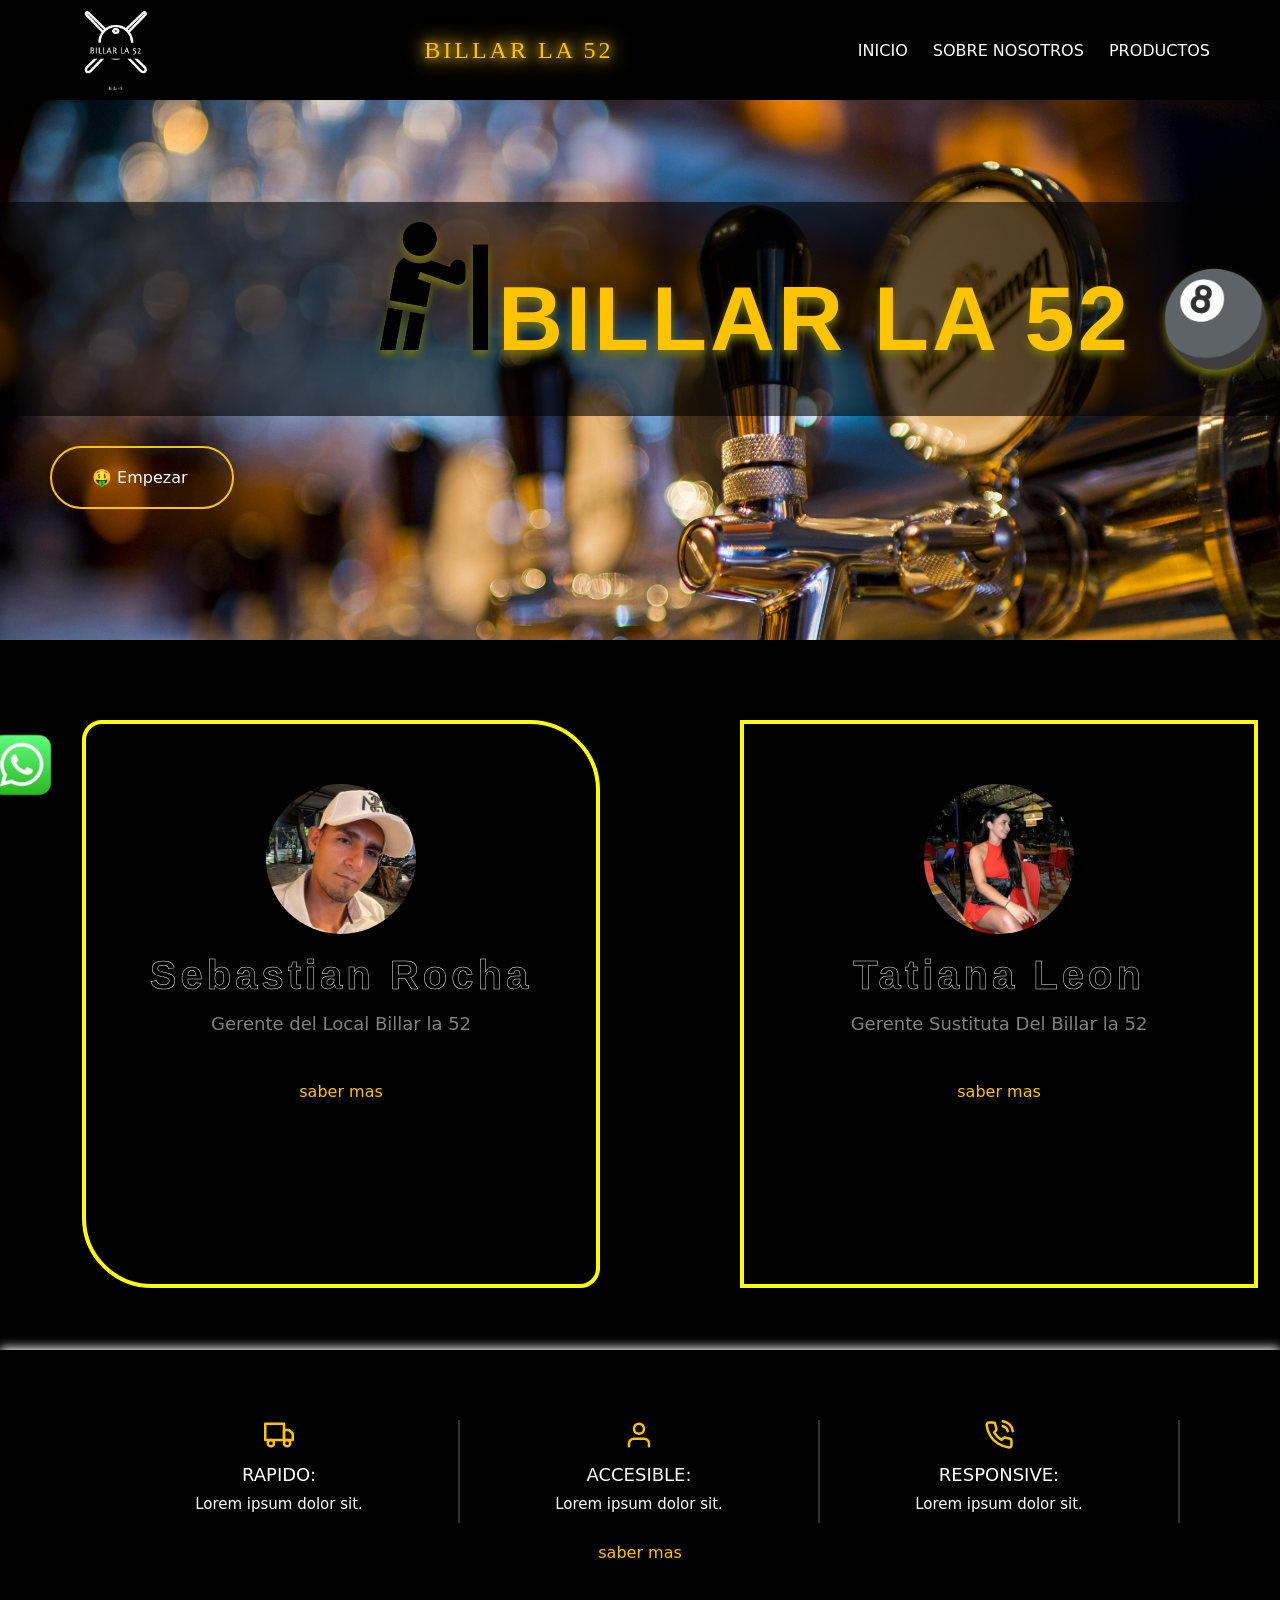
<file: pagina-principal.html>
<!DOCTYPE html>
<html lang="en">
<head>
    <meta charset="UTF-8">
    <meta name="viewport" content="width=device-width, initial-scale=1.0">
    <link rel="stylesheet" href="css/pagina-principal.css">
 


    <title>corporacion</title>
</head>
<body>


    <header>
    <img class="logo-png" src="imagenes/logo.png" alt="">
    <h2 class="logo">BILLAR LA 52 </h2>
    <input type="checkbox" id="check">
    <label for="check" class="mostrar-menu">
    &#8801
    </label>
    <nav class="menu">
        <a href="#">inicio</a>
        <a href="#">sobre nosotros </a>
        <a href="productos.html">productos</a>
        <label for="check" class="esconder-menu">
            &#215
        </label>
    </nav>
</header>
<section id="banner">
    <div class="contenido-banner">
        <h3><span> <img src="imagenes/empujar.png" alt="">BILLAR LA 52 🎱</span></h3>
        <a href="https://wondrous-biscuit-e7733f.netlify.app/" class="boton-empezar">🤑 Empezar</a>
    </div>
</section>


<section id="personas">

    <div class="whatsapp">
        <a href="#"><img src="imagenes/wha.png" alt="WhatsApp"></a>
    </div>

    <div class="cont-cartas">
        <div class="carta1">
    <div>
        <img src="imagenes/sebastian gerente.jpeg" alt="">
        <h4>Sebastian Rocha</h4>
        <p>Gerente del Local Billar la 52</p>
            <a href="#" class="boton-saber-mas">saber mas</a>
    </div>
</div>
<div class="carta2">
    <div>
        <img src="imagenes/gerente 2.jpeg" alt="">
        <h4>Tatiana Leon</h4>
        <p>Gerente Sustituta Del Billar la 52</p>
            <a href="#" class="boton-saber-mas">saber mas</a>
    </div>
    
</div>
</div>

    
</section>

<section id="iconos">
<div id="contenido-iconos">
    <div>
<svg xmlns="http://www.w3.org/2000/svg" width="30" height="30" viewBox="0 0 24 24" fill="none" stroke="currentColor" stroke-width="2" stroke-linecap="round" stroke-linejoin="round" class="feather feather-truck"><rect x="1" y="3" width="15" height="13"></rect>
    <polygon points="16 8 20 8 23 11 23 16 16 16 16 8"></polygon><circle cx="5.5" cy="18.5" r="2.5"></circle><circle cx="18.5" cy="18.5" r="2.5"></circle></svg>
<h4> RAPIDO: </h4>
<P>Lorem ipsum dolor sit.</P>

</div>


<div>
    <svg xmlns="http://www.w3.org/2000/svg" width="30" height="30" viewBox="0 0 24 24" fill="none" stroke="currentColor" stroke-width="2" stroke-linecap="round" stroke-linejoin="round" class="feather feather-user">
        <path d="M20 21v-2a4 4 0 0 0-4-4H8a4 4 0 0 0-4 4v2"></path><circle cx="12" cy="7" r="4"></circle></svg>
    
        <h4> ACCESIBLE: </h4>
        <P>Lorem ipsum dolor sit.</P>
        
    
    </div>

    <div>

        <svg xmlns="http://www.w3.org/2000/svg" width="30" height="30" viewBox="0 0 24 24" fill="none" stroke="currentColor" stroke-width="2" stroke-linecap="round" stroke-linejoin="round" class="feather feather-phone-call">
            <path d="M15.05 5A5 5 0 0 1 19 8.95M15.05 1A9 9 0 0 1 23 8.94m-1 7.98v3a2 2 0 0 1-2.18 2 19.79 19.79 0 0 1-8.63-3.07 19.5 19.5 0 0 1-6-6 19.79 19.79 0 0 1-3.07-8.67A2 2 0 0 1 4.11 2h3a2 2 0 0 1 2 1.72 12.84 12.84 0 0 0 .7 2.81 2 2 0 0 1-.45 2.11L8.09 9.91a16 16 0 0 0 6 6l1.27-1.27a2 2 0 0 1 2.11-.45 12.84 12.84 0 0 0 2.81.7A2 2 0 0 1 22 16.92z"></path></svg>
        
            <h4> RESPONSIVE: </h4>
            <P>Lorem ipsum dolor sit.</P>
            
        
        
        </div>
        </div>

        <div class="boton-iconos">
            <a href="#" class="boton">saber mas</a>
        </div>

        </section>
</body>
</html>
</file>
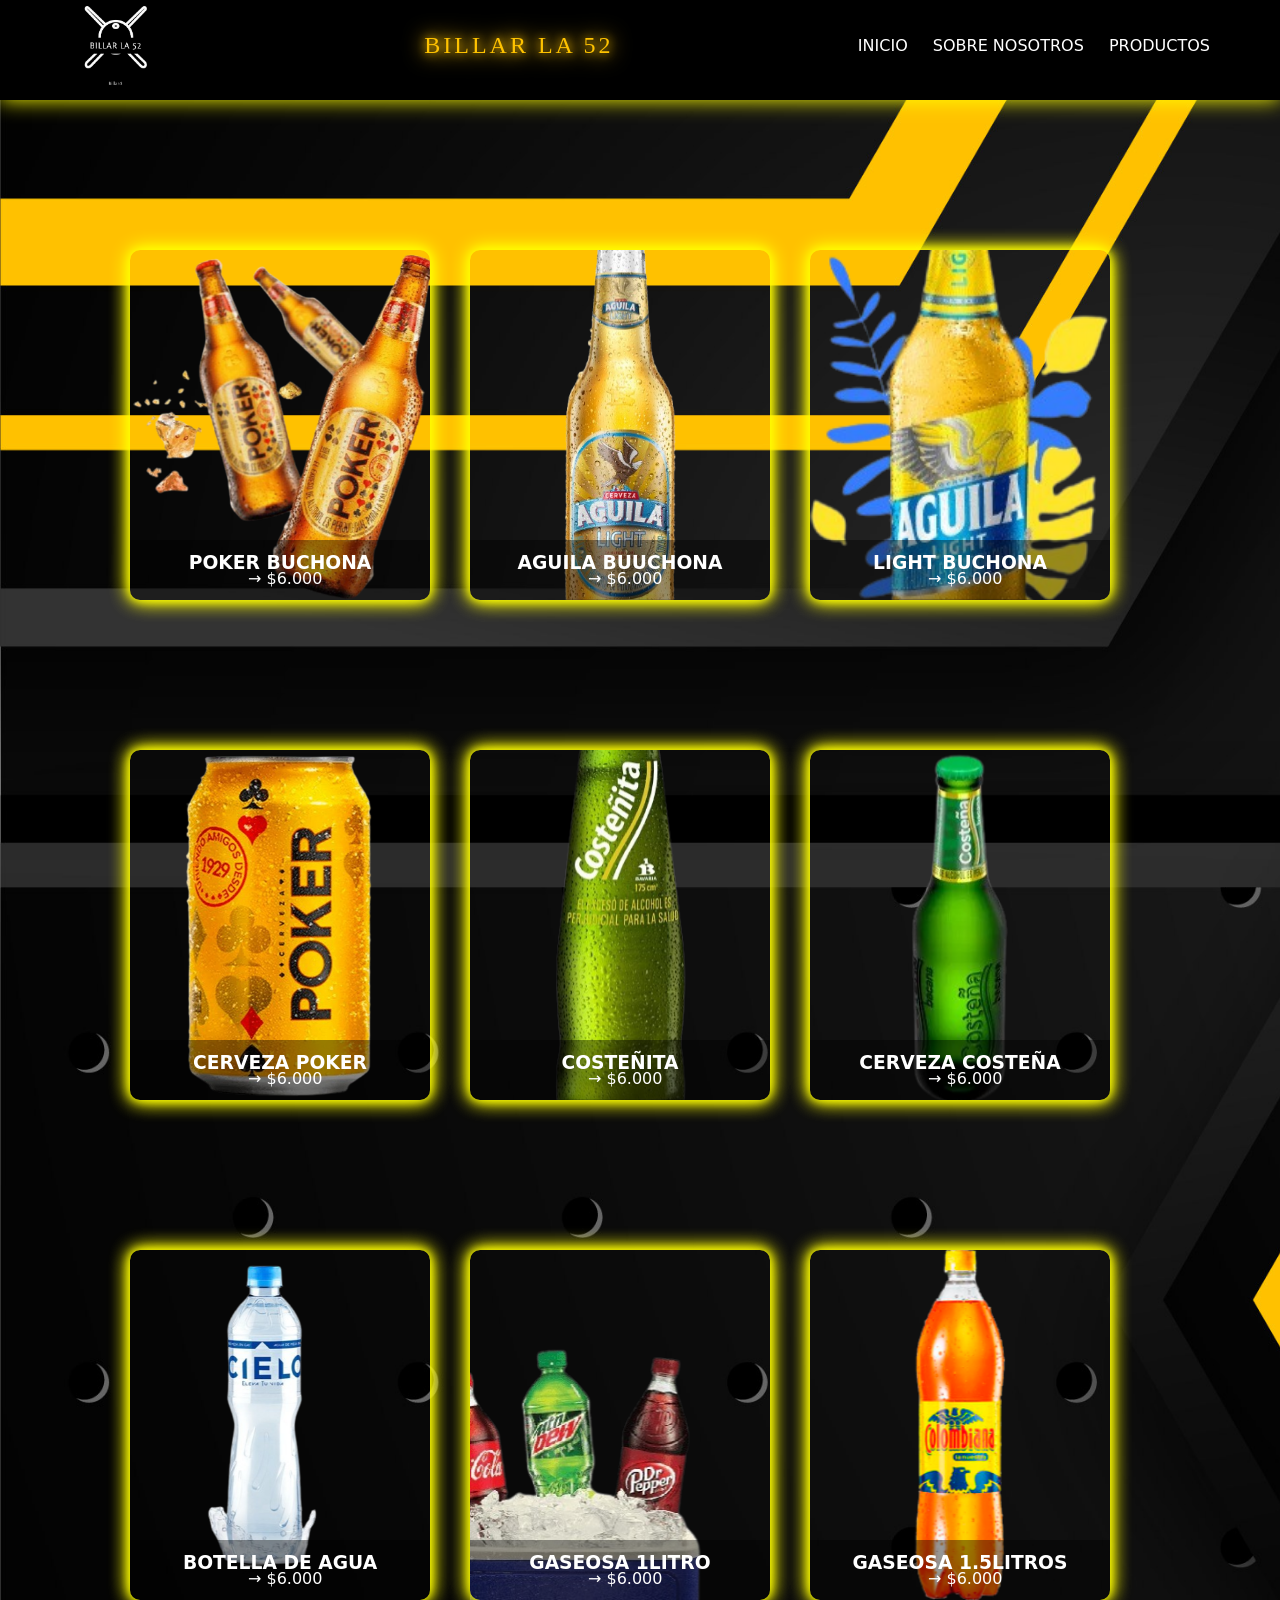
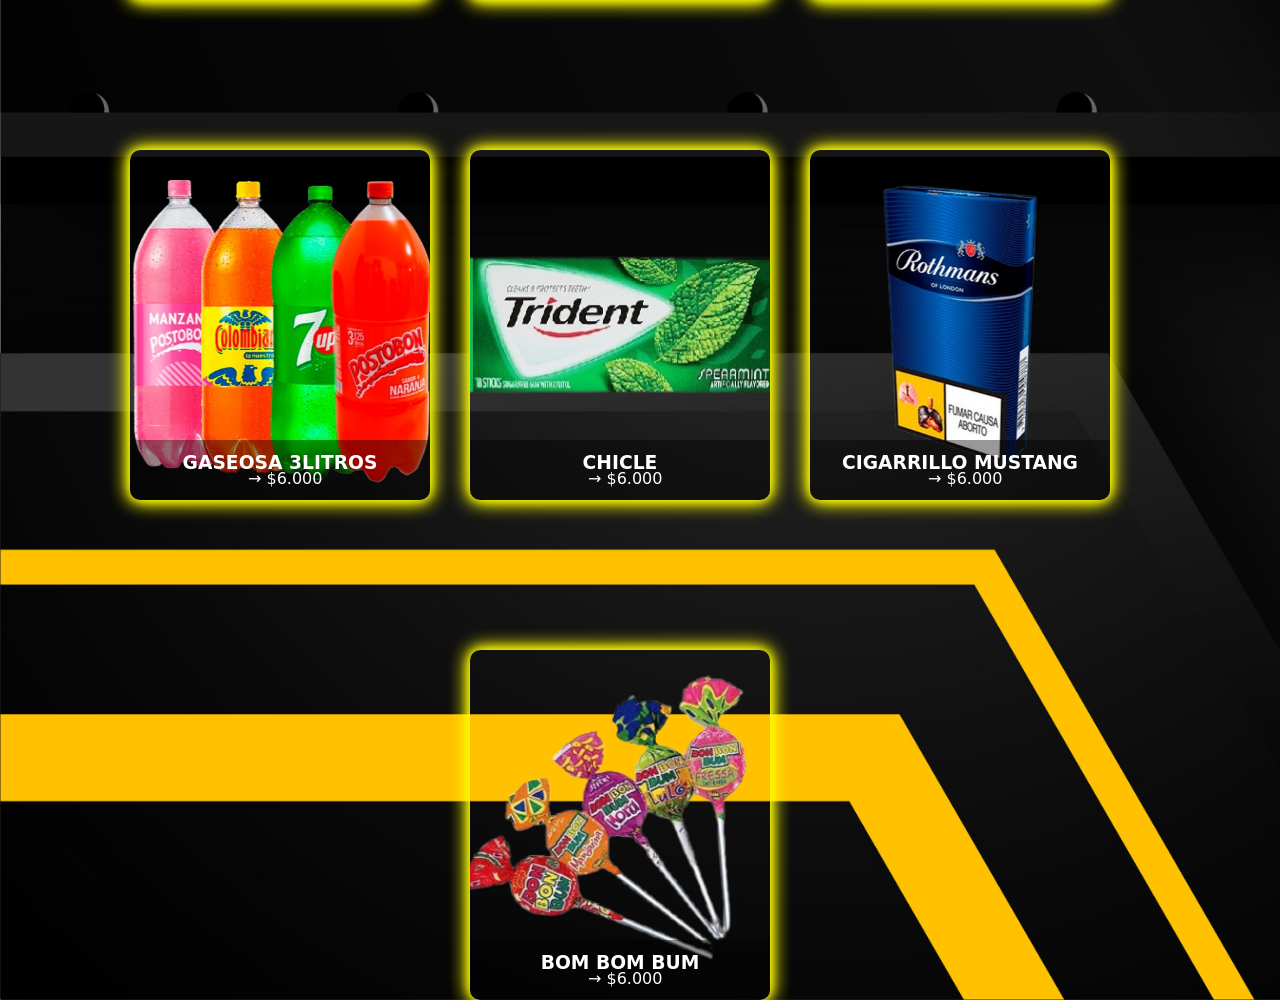
<file: productos.html>
<!DOCTYPE html>
<html lang="en">
<head>
    <meta charset="UTF-8">
    <meta name="viewport" content="width=device-width, initial-scale=1.0">
    <link rel="stylesheet" href="css/productos.css">
    <title>Document</title>
</head>
<body>
  <header>
    <img class="logo-png" src="imagenes/logo.png" alt="">
    <h2 class="logo">BILLAR LA 52 </h2>
    <input type="checkbox" id="check">
    <label for="check" class="mostrar-menu">
    &#8801
    </label>
    <nav class="menu">
        <a href="pagina-principal.html">inicio</a>
        <a href="#">sobre nosotros </a>
        <a href="productos.html">productos</a>
        <label for="check" class="esconder-menu">
            &#215
        </label>
    </nav>
</header>

    
<div class="card">
  <img src="imagenes/poker-b.png" alt="">
  <div class="face front">
      <h3>POKER BUCHONA</h3>
      <a href="#">→ $6.000</a>
  </div>  
  </div>

  <div class="card">
    <img src="imagenes/aguila_b1.png" alt="">
    <div class="face front">
        <h3>AGUILA BUUCHONA</h3>
        <a href="#">→ $6.000</a>
    </div>  
    </div>

    <div class="card">
      <img src="imagenes/light-b.png" alt="">
      <div class="face front">
          <h3>LIGHT BUCHONA</h3>
          <a href="#">→ $6.000</a>
      </div>  
      </div>

      <div class="card">
        <img src="imagenes/c.poker.png" alt="">
        <div class="face front">
            <h3>CERVEZA POKER</h3>
            <a href="#">→ $6.000</a>
        </div>  
        </div>

        <div class="card">
          <img src="imagenes/costeñita.png" alt="">
          <div class="face front">
              <h3>COSTEÑITA</h3>
              <a href="#">→ $6.000</a>
          </div>  
          </div>

          <div class="card">
            <img src="imagenes/c.costeña.png" alt="">
            <div class="face front">
                <h3>CERVEZA COSTEÑA</h3>
                <a href="#">→ $6.000</a>
            </div>  
            </div>

            <div class="card">
              <img src="imagenes/botella de agua.png" alt="">
              <div class="face front">
                  <h3>BOTELLA DE AGUA</h3>
                  <a href="#">→ $6.000</a>
              </div>  
              </div>

              <div class="card">
                <img src="imagenes/gas 1.0L.png" alt="">
                <div class="face front">
                    <h3>GASEOSA 1LITRO</h3>
                    <a href="#">→ $6.000</a>
                </div>  
                </div>

                <div class="card">
                  <img src="imagenes/gas 1.5L.png" alt="">
                  <div class="face front">
                      <h3>GASEOSA 1.5LITROS</h3>
                      <a href="#">→ $6.000</a>
                  </div>  
                  </div>

                  <div class="card">
                    <img src="imagenes/gaseosas 3-lt.png" alt="">
                    <div class="face front">
                        <h3>GASEOSA 3LITROS</h3>
                        <a href="#">→ $6.000</a>
                    </div>  
                    </div>

                    <div class="card">
                      <img src="imagenes/chicle.png" alt="">
                      <div class="face front">
                          <h3>CHICLE</h3>
                          <a href="#">→ $6.000</a>
                      </div>  
                      </div>

                      <div class="card">
                        <img src="imagenes/c.mustang.png" alt="">
                        <div class="face front">
                            <h3>CIGARRILLO MUSTANG</h3>
                            <a href="#">→ $6.000</a>
                        </div>  
                        </div>

     <div class="card">
  <img src="imagenes/Bon.png" alt="">
  <div class="face front">
      <h3>BOM BOM BUM</h3>
      <a href="#">→ $6.000</a>
  </div>  
  </div>

    

     
</body>
</html>
</file>
<file: css/pagina-principal.css>
/*reset*/

*{
    margin: 0;
    padding: 0;
    font-family: system-ui, -apple-system, BlinkMacSystemFont, 'Segoe UI', Roboto, Oxygen, Ubuntu, Cantarell, 'Open Sans', 'Helvetica Neue', sans-serif;
}

body{
    background-color: black;
}

/*header*/
header{
    
    height: 100px;
    background: black;
    padding: 0 50px;
    color: white;
    display: flex;
    justify-content: space-between;
    align-items: center;
    box-shadow: 0 15px 10px white;
    
}
.logo{
    text-transform: uppercase;
    color:#FFC300;
    text-shadow: 0 0 10px #FFC300;
    font-family:Cambria, Cochin, Georgia, Times, 'Times New Roman', serif ;
    font-weight: 200;
    letter-spacing: 3px;
    filter: drop-shadow(0 0 10px #FFC300);
    margin: auto;
    animation: texto 2s 2s infinite running ;
    
}

@keyframes texto{
    0% {
        font-family: 'Courier New', Courier, monospace;
    }

    50%{
        font-family: Arial, Helvetica, sans-serif;
        
    }

    100%{
        font-family: 'Segoe UI', Tahoma, Geneva, Verdana, sans-serif;
    }
}

.logo-png{
    filter: invert(100%);
    width: 130px;

}

.menu a{
    color: white;
    text-transform: uppercase;
    overflow: hidden;
    text-decoration: none;
    padding: 15px 0px;
    margin-right: 20px;
    transition: ease-in 0.5s;
    animation: expandLine 2s ease-in-out infinite alternate;
    position: relative;
    /*transicion*/
}

.menu a::before{
    content: "";
    position: absolute;
    border-bottom: 2px solid #FFC300;
    bottom: -3px;
    width: 90%;
    left: 0;
    transition: 0.2s;
    opacity: 0;
    

}

.menu a::after{
    content: "";
    position: absolute;
    border-bottom: 2px solid #FFC300;
    bottom: 2px;
    width: 60%;
    right: 0;
    opacity: 0;
    transition: 0.2s;

}

.menu a:hover::before{
    opacity: 1;
    width: 30%;
}

.menu a:hover::after{
    opacity: 1;
    width: 90%;
    
}


.mostrar-menu,
.esconder-menu{
    font-size: 30px;
    cursor: pointer;
    display: none;
    transition: 0.4s; 
    opacity: 1;
    border: 0;

}

.mostrar-menu{
    order: 1;
}

.menu a:hover,
.mostrar-menu:hover,
.esconder-menu:hover{
    color: #FFC300;
    

}

#check{
    display: none;
}

@media (max-width: 661px){
    .menu a:hover,
.mostrar-menu:hover,
.esconder-menu:hover{
        opacity: 0 !important;
        border-bottom: 0;
    }
}

/*banner*/
#banner{
    
        background-image: url(../imagenes/billar.jpg); /* ruta actualizada si el CSS está en carpeta css/ */
        background-size: cover;
        height: 60vh;
}

#banner::before{
    content: '';
    background: rgba(0, 0, 0, 0.5);
    position: absolute;
    width: auto;
    height: 60vh;
    left: 0;
}



.contenido-banner{
    position: relative;
    color: white;
    height: 100%;
    display: flex;
    flex-direction: column;
    justify-content: center;
    width: 100px;

}

.contenido-banner h3{
    width: 1519px;
    background: rgba(0, 0, 0, 0.6);
    font-size: 30px;
    font-weight: 400; 
    padding: 20px 0;
    line-height: 1.7;
    font-family: cursive;
    

}



.contenido-banner h3 span{
    font-weight: 600;
    font-size: 3em;
    color: #FFC300;
    font-family: Impact, Haettenschweiler, 'Arial Narrow Bold', sans-serif;
    letter-spacing: 3px;
    transition: 0.6s;
    animation: letra 3s 1s 1 forwards ;
    
}

@keyframes letra{
    0%{
        padding-left: 0;
    }

    100%{
        padding-left: 370px;
        filter: drop-shadow(0 5px 4px rgb(116, 116, 13));
       
        
    }
}


.boton-empezar{
    margin: 30px 50px;
    text-decoration: none;
    color: white;
    border: 2px solid #FFC300;
    padding: 20px 40px ;
    width: 100px;
    transition: all 0.2s;
    border-radius:50px ;
}

.boton-empezar:hover{
    
    box-shadow: 10px 10px 8px #FFC300;
    top: -7px;
    height: -7px;
    padding-left: 50px;
    padding-right: 50px;
    color: #FFC300;
    
    
}

/*pesonas*/
#personas{
    padding: 50px 10px;
    display: flex;
    justify-content: center;
    text-align: center;
    background-size: cover;
    background-position: center center;
    
}

#personas .whatsapp{
    position: relative;
    
}


#personas .whatsapp img{
    position: fixed;
    width: 90px;
    height: 90px;
    justify-content: center;
    margin-left: -46px;
    

}


#personas .whatsapp img:hover{
    transform: scale(1.1);

}

.cont-cartas{
    width: 100%;
    height: 550px;
    gap: 140px;
    display: flex;
    justify-content: center;


}

.cont-cartas .carta1{
    width: 450px;
    height: 500px;
    background: transparent;
    border: 4px solid yellow;
    border-radius: 20px 70px;
    animation: cuadros 3s 0.8s infinite normal running;

}

.cont-cartas .carta1:hover{
    backdrop-filter: blur(10px);

}

.cont-cartas .carta2{
    width: 450px;
    height: 500px;
    border: 4px solid yellow;
    background: transparent;
    animation: cuadros 3s 0.8s infinite normal running;
}


@keyframes cuadros{
    0%{
        filter: drop-shadow(-5px -4px 18px #FFC300);
        border-radius: 10px 70px;
    }

    25%{
        filter: drop-shadow(5px -4px 18px orange);
        border-radius: 70px 10px;
    }

    50%{
        filter: drop-shadow(-5px -4px 18px #cf4c18);
        border-radius: 10px 70px;
    }

    75%{
        filter: drop-shadow(5px -4px 18px #ff2f00);
        border-radius: 70px 10px;
    }

    100%{
        filter: drop-shadow(-5px -4px 18px #f1f10b);
        border-radius: 10px 70px;
    }
}



#personas img{
    width: 150px;
    height: 150px;
    border-radius: 100%;
    transition: 0.4s ease-in;
    animation: sombras 3s 0.8s infinite normal running;
}

@keyframes sombras{
    0%{
        filter: drop-shadow(-5px -4px 12px #FFC300);
    }

    25%{
        filter: drop-shadow(5px -4px 12px orange);
    }

    50%{
        filter: drop-shadow(-5px -4px 12px #cf4c18);
    }

    75%{
        filter: drop-shadow(5px -4px 12px #ff2f00);
    }

    100%{
        filter: drop-shadow(-5px -4px 12px #f1f10b);
    }
}





#personas div{
    padding:  30px 30px;
}

#personas div h4{
    color: transparent;
    -webkit-text-stroke: 0.5px white;
    font-size: 40px;
    margin: 15px 0px;
    font-family: Impact, Haettenschweiler, 'Arial Narrow Bold', sans-serif;
    letter-spacing: 4px;
    transition: 0.4s;
} 

#personas div h4:hover{
    color: #FFC300;
    transition: 0.4s;
    -webkit-text-stroke: 2px black;
    font-size: 40px;
    margin: 15px 0px;

} 

#personas div p{
    color: gray;
    font-size: 18px;
    position: relative;
}

.boton-saber-mas{
    display: inline-block;
    text-decoration: none;
    color: #FFC300;
    padding: 10px 30px;
    border: 3px solid black;
    border-radius: 30px;
    margin-top: 35px;
    transition: all 0.4s;
}

.boton-saber-mas:hover{
    background: black ;
    box-shadow: 10px 10px 8px #FFC300;
    top: -7px;
    height: -7px;
    padding-left: 50px;
    padding-right: 50px;
    color: #FFC300;
    
}


/*iconos*/

#iconos{
    box-shadow: 0 -2px 10px white;
    padding: 0px 50px;
    background: rgba(0, 0, 0, 0.996);
    color: #FFC300;
}


#contenido-iconos{
    padding: 50px 50px 0px 50px;
    display: flex;
    justify-content: space-between;
    text-align: center;
    
}

#contenido-iconos div{
flex: 1;
margin: 20px 0px;
border-right: 2px solid rgba(255, 255, 255, 0.2);

}

#contenido-iconos h4{
    color: white;
    font-size: 18px;
    font-weight: 100;
    margin: 10px 0px;

}

#contenido-iconos p{

    color: white;
    font-size: 15px;
    font-weight: 100;
    margin: 10px 0px;
}

.boton-iconos{
    text-align: center;
    padding-bottom: 50px;
}

.boton-iconos .boton{
    color: #FFC300;
    text-decoration: none;
    transition: 0.3s;
    padding: 10px 22px;
    animation: lineas 1s 1s infinite alternate-reverse;
}

.boton-iconos .boton:hover{
    padding: 10px 40px;
    transition: 0.3s;

}


@keyframes lineas{
    0%{
        border-radius: 15px 80px;
        border-top: 2px solid red;
        border-bottom: 2px solid #FFC300;
        border-left: 2px solid red;
        border-right: 2px solid #FFC300;
        background: linear-gradient(black);
        
    }

    50%{
        border-radius: 55px 20px;
        background: linear-gradient(black);
        border-left: 2px solid red;
        border-right: 2px solid #FFC300;
    }

    100%{
        background: linear-gradient( black);
        border-top: 2px solid #FFC300;
        border-bottom: 2px solid red;
        border-left: 2px solid #FFC300;
        border-right: 2px solid red;
        
    }

    
}



/*iconos*/


/*responsive*/

@media(max-width: 770px){
    /*header*/
    .mostrar-menu,
    .esconder-menu{
        display: block;
    }

    .menu{
        position: fixed;
        width: 100%;
        height: 100vh;
        background: rgb(0, 0, 0);
        right: -100%;
        top: 0;
        text-align: center;
        padding: 100px 0px;
        z-index:100 ;
        transition: 0.8s;

    }

    .menu a{
        display: block;
        padding: 20px;

    }

    .menu a::before,
    .menu a::after,
    .mostrar-menu,
    .esconder-menu{
        border-bottom: none;
    }

    .esconder-menu{
        position: absolute;
        top: 40px;
        right:40px ;
    }

    #check:checked ~ .menu{
        right: 0;
    }

    #banner{
        width: auto;
        height: auto;
    }

    #banner::before{
        width: auto;
        height: auto;
        left: 0;
    }

    .contenido-banner{
        position: relative;
        width: auto;
        justify-content: center;
    }

    .contenido-banner h3{
        width: auto;
        animation-direction: none;
        font-size: 16px;
        padding: 0;
    }

    .contenido-banner h3 span{
        animation: letra 3s 1s forwards;
    }

    @keyframes letra{
        0%{
            padding-left: 0;
        }
    
        100%{
            padding-left: 120px;
            filter: drop-shadow(0 5px 4px rgb(116, 116, 13));
           
            
        }
    }

    .boton-empezar{
        margin-left: 20px;
    }

    /*personas*/
    .cont-cartas{
        width: auto;
        height: auto;
        flex-direction: column;

    }

    #contenido-iconos{
        flex-direction: column;
    }
}
</file>
<file: css/productos.css>
*{
    margin: 0;
    padding: 0;
    box-sizing: border-box;
    font-family: system-ui, -apple-system, BlinkMacSystemFont, 'Segoe UI', Roboto, Oxygen, Ubuntu, Cantarell, 'Open Sans', 'Helvetica Neue', sans-serif;
}

body{
    display: flex;
    align-items: center;
    justify-content: center;
    background-image: url(../imagenes/yellow_esport_background_04.jpg);
    background-size: cover;
    background-repeat: no-repeat;
    flex-wrap: wrap;
}

header{
    
    width: 100%;
    height: 100px;
    background: black;
    padding: 0 50px 10px;
    color: white;
    display: flex;
    justify-content: space-between;
    align-items: center;
    box-shadow: yellow 0 0 20px;

}
.logo{
    text-transform: uppercase;
    color:#FFC300;
    text-shadow: 0 0 10px #FFC300;
    font-family:Cambria, Cochin, Georgia, Times, 'Times New Roman', serif ;
    font-weight: 200;
    letter-spacing: 3px;
    filter: drop-shadow(0 0 10px #FFC300);
    
    margin: auto;
    animation: texto 2s 2s infinite running ;
    
}

@keyframes texto{
    0% {
        font-family: 'Courier New', Courier, monospace;
    }

    50%{
        font-family: Arial, Helvetica, sans-serif;
        
    }

    100%{
        font-family: 'Segoe UI', Tahoma, Geneva, Verdana, sans-serif;
    }
}


#trans{
    
    height: 30px;
    border-radius: 20px;
    padding-left: 10px;
    font-family: cursive;
    background-color: transparent;
    color: white;

}

option {
    background-color: black;
    color: white;
    border-radius: 20px;
    font-family: cursive;
}

.logo-png{
    filter: invert(100%);
    width: 130px;
    margin-left: -70px, 70px ;

}

.menu a{
    color: white;
    text-transform: uppercase;
    overflow: hidden;
    text-decoration: none;
    padding: 15px 0px;
    margin-right: 20px;
    transition: ease-in 0.5s;
    animation: expandLine 2s ease-in-out infinite alternate;
    position: relative;
    /*transicion*/
}

.menu a::before{
    content: "";
    position: absolute;
    border-bottom: 2px solid #FFC300;
    bottom: -3px;
    width: 90%;
    left: 0;
    transition: 0.2s;
    opacity: 0;
    

}

.menu a::after{
    content: "";
    position: absolute;
    border-bottom: 2px solid #FFC300;
    bottom: 2px;
    width: 60%;
    right: 0;
    opacity: 0;
    transition: 0.2s;

}

.menu a:hover::before{
    opacity: 1;
    width: 30%;
}

.menu a:hover::after{
    opacity: 1;
    width: 90%;
}


.mostrar-menu,
.esconder-menu{
    font-size: 30px;
    cursor: pointer;
    display: none;
    transition: 0.4s; 

}

.mostrar-menu{
    order: 1;
}

.menu a:hover,
.mostrar-menu:hover,
.esconder-menu:hover{
    color: #FFC300;

}

#check{
    display: none;
}


.card{
    margin-top: 150px;
    position: relative;
    width: 300px;
    height: 350px;
    margin-right: 40px;
    background-size: cover;
    transform-style: preserve-3d;
    
}

.card .face{
    position: relative;
    width: 100%;
    height: 100%;
    backface-visibility: hidden;
    border-radius: 10px;
    overflow: hidden;
    transition: .5s;
}

.card .front{
    transform: perspective(600px) rotateY(0deg);
    box-shadow: 0 0px 10px yellow,
    0 0px 20px yellow,
    0 0px 20px yellow;
}

.card .front:hover {
    transform: perspective(500px) rotateX(55deg);
    box-shadow: 0 0px 10px yellow,
                0 0px 20px yellow,
                0 0px 20px yellow;
}



.card  img{
    position: absolute;
    width: 100%;
    height: 100%;
    object-fit: cover;
    background-size: cover;
    background-position: center center;
     /* Esto corrige la inclinación */
}

.card .front img:hover{
    transform: perspective(500px) skewY(120deg) translateY(50px);
}


.card .front h3{
position: absolute;
bottom: 0; 
width: 100%;
height: 60px;
line-height: 45px;
color: white;
background: rgba(0,0,0,.4);
text-align: center;
font-family: system-ui, -apple-system, BlinkMacSystemFont, 'Segoe UI', Roboto, Oxygen, Ubuntu, Cantarell, 'Open Sans', 'Helvetica Neue', sans-serif;

}

.card .front a{
    color: white;
    position: absolute;
    margin-top: 319px;
    margin-left: 118px;
    text-decoration: none;
}


@media(max-width: 770px){
    /*header*/

    .esconder-menu1 {
        display: block; /* O flex si prefieres que sea flexible */
        margin-top: 20px;
    }
    .mostrar-menu,
    .esconder-menu{
        display: block;
        margin-top: 20px;
        
    }

    .menu{
        position: fixed;
        width: 100%;
        height: 100vh;
        background: rgb(0, 0, 0);
        right: -100%;
        top: 0;
        text-align: center;
        padding: 100px 0px;
        z-index:100 ;
        transition: 0.8s;
        overflow-y: auto;
        

    }

    .menu a{
        display: block;
        padding: 20px;

    }

    .esconder-menu{
        position: absolute;
        top: 40px;
        right:40px ;
        
    }

    .menu a::before,
    .menu a::after,
    .mostrar-menu,
    .esconder-menu{
        border-bottom: none;
    }

  

    #check:checked ~ .menu{
        right: 0;
    }

    #contenido-iconos{
        flex-direction: column;
    }

    .card{
        flex-direction: column;
    }

}
</file>
